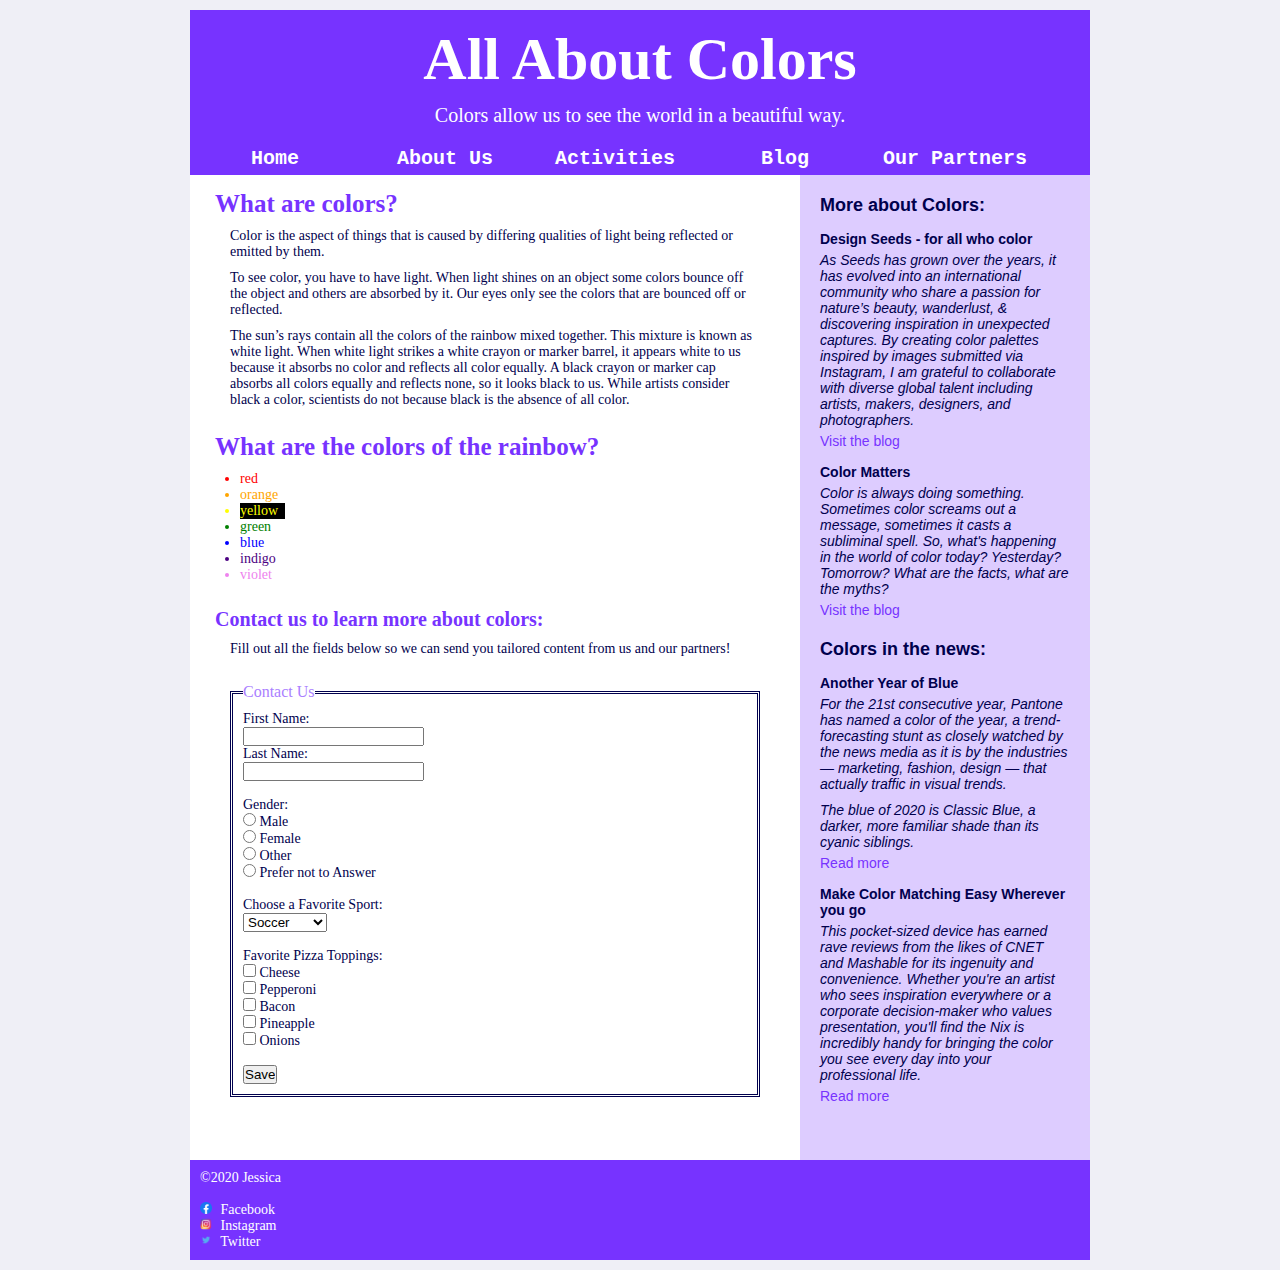
<file: index.html>
<!doctype html>

<html>
<head>
	<title>All About Colors</title>
	<link href="styles.css" rel="stylesheet">
</head>
<body>
	<div id="all">
		<div id="header">
			<header>
				<h1>All About Colors</h1>
				<p>Colors allow us to see the world in a beautiful way.</p>
			</header>

		</div><!--end header-->

		<div id="main-nav">
			<a href="index.html">Home</a>
			<a href="members.html">About Us</a>
			<a href="">Activities</a>
			<a href="">Blog</a>
			<div id="dropdown">
				<p id="dropbtn">Our Partners</p>
				<div id="drop-content">
					<a href="https://allaboutsports.org/">All About Sports</a>
					<a href="http://www.pizzafacts.net/">All About Pizza</a>
				</div>
			</div>
		</div>


		<div id="sidebar-nav">
			<h4>More about Colors:</h4>

				<h5>Design Seeds - for all who color</h5>
				<p>As Seeds has grown over the years, it has evolved into an international community who share a passion for nature’s beauty, wanderlust, & discovering inspiration in unexpected captures. By creating color palettes inspired by images submitted via Instagram, I am grateful to collaborate with diverse global talent including artists, makers, designers, and photographers.</p>
				<a href="https://www.design-seeds.com/">Visit the blog</a>

				<h5>Color Matters</h5>
				<p>Color is always doing something. Sometimes color screams out a message, sometimes it casts a subliminal spell. So, what's happening in the world of color today? Yesterday? Tomorrow? What are the facts, what are the myths?</p>
				<a href="https://www.colormatters.com/color-matters-blog">Visit the blog</a>

			<br>

			<h4>Colors in the news:</h4>
				
				<h5>Another Year of Blue</h5>
				<p>For the 21st consecutive year, Pantone has named a color of the year, a trend-forecasting stunt as closely watched by the news media as it is by the industries — marketing, fashion, design — that actually traffic in visual trends.</p>
				<p>The blue of 2020 is Classic Blue, a darker, more familiar shade than its cyanic siblings. </p>
				<a href="https://www.nytimes.com/2019/12/04/style/pantone-color-2020-classic-blue.html">Read more</a>

				<h5>Make Color Matching Easy Wherever you go</h5>
				<p>This pocket-sized device has earned rave reviews from the likes of CNET and Mashable for its ingenuity and convenience. Whether you're an artist who sees inspiration everywhere or a corporate decision-maker who values presentation, you'll find the Nix is incredibly handy for bringing the color you see every day into your professional life. </p>
				<a href="https://www.entrepreneur.com/article/343498">Read more</a>
		</div>
	
		<div id="main-content">
			<h2 id="heading-one-main">What are colors?</h2>
				<p>Color is the aspect of things that is caused by differing qualities of light being reflected or emitted by them.</p>

				<p>To see color, you have to have light. When light shines on an object some colors bounce off the object and others are absorbed by it. Our eyes only see the colors that are bounced off or reflected.</p>

				<p>The sun’s rays contain all the colors of the rainbow mixed together. This mixture is known as white light. When white light strikes a white crayon or marker barrel, it appears white to us because it absorbs no color and reflects all color equally. A black crayon or marker cap absorbs all colors equally and reflects none, so it looks black to us. While artists consider black a color, scientists do not because black is the absence of all color.</p>

			<h2>What are the colors of the rainbow?</h2>
				<ul id="rainbow">
					<li id="red">red</li>
					<li id="orange">orange</li>
					<li id="yellow">yellow</li>
					<li id="green">green</li>
					<li id="blue">blue</li>
					<li id="indigo">indigo</li>
					<li id="violet">violet</li>
				</ul>
	
			<div id="form">
				<h3>Contact us to learn more about colors:</h3>
				<p>Fill out all the fields below so we can send you tailored content from us and our partners!</p><br>
				<form id="contact-form" method="get">
					<fieldset id=form-fieldset>
						<legend>Contact Us</legend>

					<label for="first-name">First Name:</label><br>
					<input type="text" id="first-name" name="first-name"><br>
					<label for="last-name">Last Name:</label><br>
					<input type="text" id="last-name" name="last-name">

					<br><br>

					<label for="gender">Gender:</label><br>
  					<input type="radio" id="male" name="gender">
  					<label for="male">Male</label><br>
  					<input type="radio" id="female" name="gender">
  					<label for="female">Female</label><br>
  					<input type="radio" id="other" name="gender">
  					<label for="other">Other</label><br>
  					<input type="radio" id="no-answer" name="gender">
  					<label for="no-answer">Prefer not to Answer</label>

  					<br><br>

					<label for="sports">Choose a Favorite Sport:</label><br>
					<select id="sports" name="sports">
  						<option value="Soccer">Soccer</option>
  						<option value="Football">Football</option>
  						<option value="Basketball">Basketball</option>
  						<option value="Tennis">Tennis</option>
  						<option value="Golf">Golf</option>
  						<option value="Volleyball">Volleyball</option>
					</select>
			
					<br><br>

					<label for="pizza">Favorite Pizza Toppings:</label><br>
  					<input type="checkbox" id="cheese">
  					<label for="cheese">Cheese</label><br>
  					<input type="checkbox" id="pepperoni">
  					<label for="pepperoni">Pepperoni</label><br>
  					<input type="checkbox" id="bacon">
  					<label for="bacon">Bacon</label><br>
  					<input type="checkbox" id="Pineapple">
  					<label for="Pineapple">Pineapple</label><br>
  					<input type="checkbox" id="Onions">
  					<label for="Onions">Onions</label>

  					<br><br>

  					<input type="submit" value="Save" onclick="saveName()">
  				</fieldset>
				</form>
			</div><!--end form-->
		</div><!--end main-content-->
		
		<div id="footer">
			<footer>
				<p id="copyright">&copy;2020 Jessica</p>

				<br>

				<img src="images/facebook_logo.png" class="logo">
				<a href='https://www.facebook.com/crayola/' class='sm'>Facebook</a>

				<br>

				<img src="images/insta_logo.jpg" class="logo">
				<a href='https://www.instagram.com/crayola/?hl=en' class='sm'>Instagram</a>

				<br>
				<img src="images/twitter_logo.png" class="logo">
				<a href='https://twitter.com/Crayola?ref_src=twsrc%5Egoogle%7Ctwcamp%5Eserp%7Ctwgr%5Eauthor' class='sm'>Twitter</a>
			</footer>
		</div> <!--end footer-->
	</div><!--end all-->

	<script src="script.js"></script>

</body>

</html>
</file>
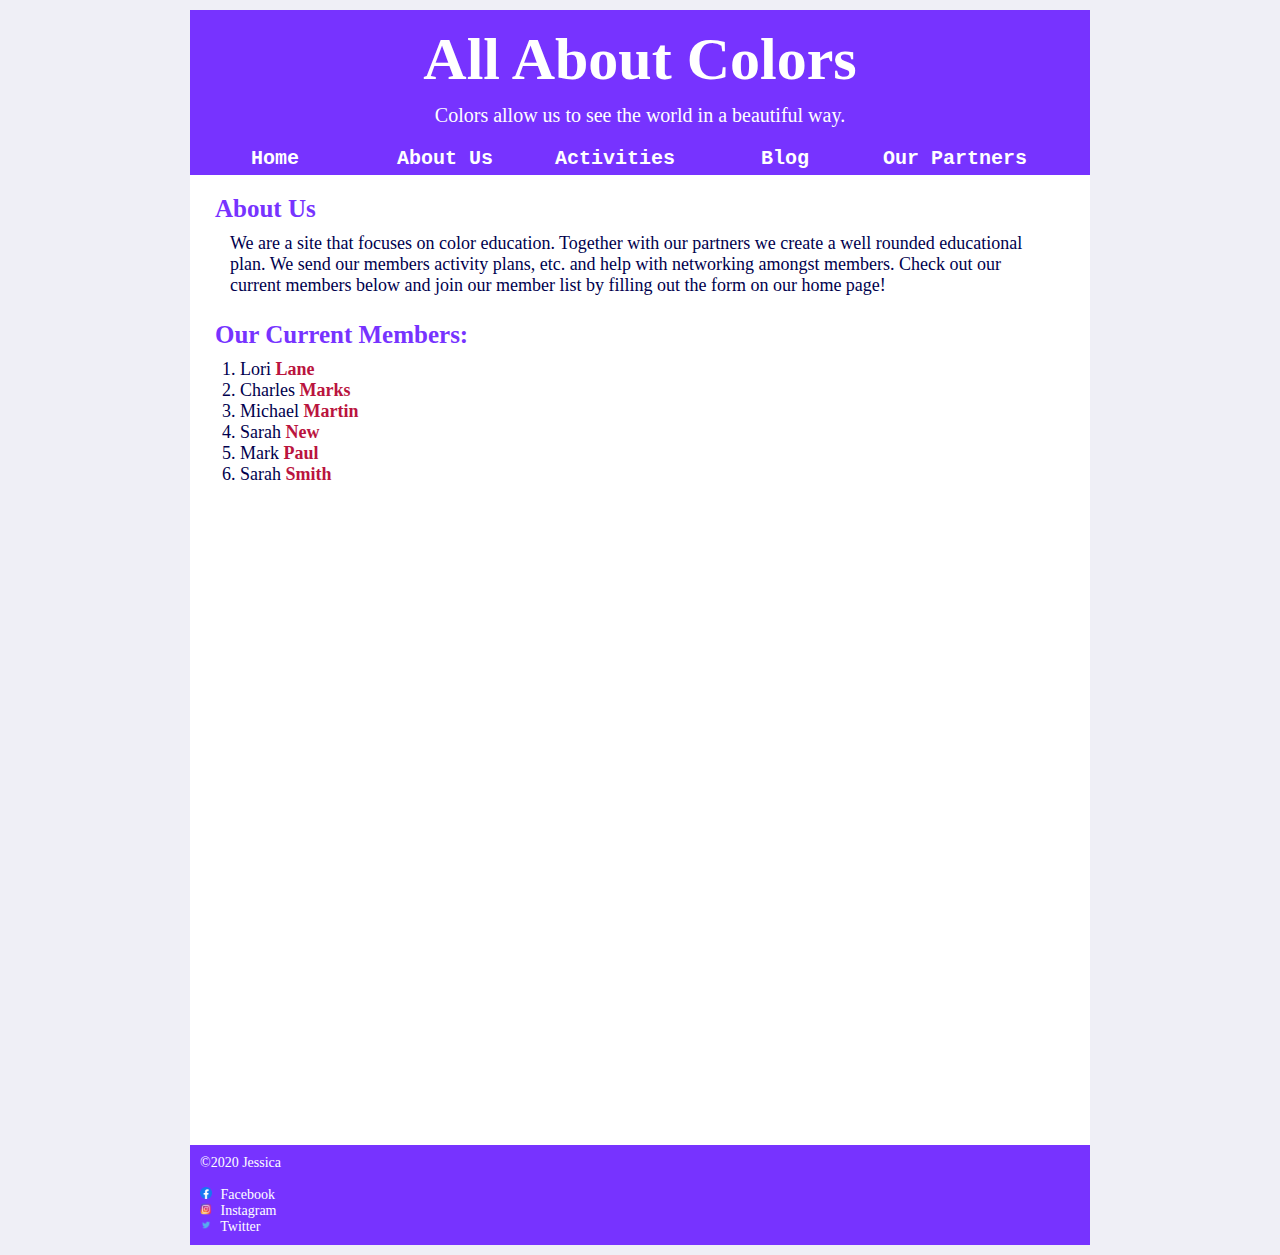
<file: members.html>
<!doctype html>
<html>

<head>
	<title>Members</title>
	<link href="styles.css" rel="stylesheet">
</head>

<body>
	<div id="all">
		<div id="header">
			<header>
				<h1>All About Colors</h1>
				<p>Colors allow us to see the world in a beautiful way.</p>
			</header>

		</div><!--end header-->

		<div id="main-nav">
			<a href="index.html">Home</a>
			<a href="members.html">About Us</a>
			<a href="">Activities</a>
			<a href="">Blog</a>
			<div id="dropdown">
				<p id="dropbtn">Our Partners</p>
				<div id="drop-content">
					<a href="https://allaboutsports.org/">All About Sports</a>
					<a href="http://www.pizzafacts.net/">All About Pizza</a>
				</div>
			</div>
		</div><!--end main-nav-->
		
		<div id="aboutus-content">
			<h2>About Us</h2>
				<p>We are a site that focuses on color education. Together with our partners we create a well rounded educational plan. We send our members activity plans, etc. and help with networking amongst members. Check out our current members below and join our member list by filling out the form on our home page!</p>
			<h2>Our Current Members:</h2>
				<ol id="member-list"></ol>
		</div>

		<div id="footer">
			<footer>
				<p id="copyright">&copy;2020 Jessica</p>

				<br>

				<img src="images/facebook_logo.png" class="logo">
				<a href='https://www.facebook.com/crayola/' class='sm'>Facebook</a>

				<br>

				<img src="images/insta_logo.jpg" class="logo">
				<a href='https://www.instagram.com/crayola/?hl=en' class='sm'>Instagram</a>

				<br>
				<img src="images/twitter_logo.png" class="logo">
				<a href='https://twitter.com/Crayola?ref_src=twsrc%5Egoogle%7Ctwcamp%5Eserp%7Ctwgr%5Eauthor' class='sm'>Twitter</a>
			</footer>
		</div> <!--end footer-->
	</div><!--end all-->


	<script src="script.js"></script>


</body>

</html>




</body>


</html>
</file>
<file: styles.css>
/*general*/

* {
	margin: 0;
	padding: 0;
}

body {
	font-family: georgia;
	font-size: 14px;
	color: #00004d;
	background-color: #efeff6
}

h1 h2 h3 h4 h5 h6 {
	padding: 0;
	margin: 0;
}

#all {
	width: 900px;
	background-color: white;
	margin: 10px auto;
}

p {
	padding: 5px 20px;
}


/*header*/

#header {
	background-color:  #7733ff;
	color: white;
	padding: 10px;
}

#header h1 {
	text-align: center;
	padding: 5px;
	font-size: 60px;
	font-weight: bold;
}

#header p {
	font-size: 20px;
	text-align: center;
}


/* Navigation Bar */
#main-nav {
  	overflow: hidden;
	background-color: #7733ff;
	font-family: courier new;
	padding: 5px 0;
	color: white;
}

#main-nav a {
  	float: left;
  	font-size: 20px;
  	color: white;
  	text-align: center;
  	text-decoration: none;
  	font-weight: bolder;
	font-family: courier new;
	width: 170px;
}

#main-nav a:hover {
	text-decoration: underline;
}

#dropdown {
  	float: left;
  	overflow: hidden;
}

#dropdown #dropbtn {
  	font-size: 20px;
  	color: white;
  	text-align: center;
  	text-decoration: none;
  	padding: 0;
  	margin: 0;
	font-weight: bolder;
	font-family: courier new;
	width: 170px;
}

/* Dropdown content*/
#drop-content {
  	display: none;
  	position: absolute;	
  	background-color: #e6e6ff;
  	width: 170px;
}

#drop-content a {
  	float: none;
  	color: #7733ff;
  	font-size: 16px;
  	padding: 5px 0;
  	text-decoration: none;
  	display: block;
  	text-align: center;
}

#drop-content a:hover {
  	text-decoration: underline;
}

#dropdown:hover #drop-content {
  	display: block;
}



/*sidebar*/

#sidebar-nav {
	float: right;
	width: 250px;
	height: 950px;
	padding: 15px 20px 20px;
	background-color: #ddccff;
	font-family: arial;
}

#sidebar-nav a {
	display: block;
	text-decoration: none;
	color: #7733ff;
}

#sidebar-nav a:hover {
	text-decoration: underline;
}

#sidebar-nav p {
	font-style: italic;
	padding: 5px 0;
}

#sidebar-nav h4 {
	padding: 5px 0 0;
	font-size: 18px;
}

#sidebar-nav h5 {
	padding: 15px 0 0;
	font-size: 14px;
	font-weight: bold
}



/*Main content*/
#main-content {
	width: 570px;
	float: left;
	padding: 5px 20px 20px;
}

h2 {
	color: #7733ff;
	font-size: 25px;
	padding: 20px 5px 5px;
	font-weight: bold;
}

#heading-one-main {
	padding: 10px 5px 5px;
}

/*unordered list*/
#rainbow {
	width: 45px;
	padding: 5px 30px;
}

#red {
	color: red;
}

#orange {
	color: orange;
}

#yellow {
	color: yellow;
	background-color: black
}

#green {
	color: green;
}

#blue {
	color: blue;
}

#indigo {
	color: indigo;
}

#violet {
	color: violet;
}


/*form*/
h3 {
	font-size: 20px;
	color: #7733ff;
	padding: 20px 5px 5px;
}

form {
	padding: 5px 20px;
}

fieldset {
	padding: 10px;
	border-color:  #220066;
	border: double;
}

legend {
	font-size: 16px;
	color: #aa80ff;
}



/*footer*/

#footer {
	background-color: #7733ff;
	color: white;
	padding: 10px;
	font: 12px;
	clear: both;
}

#copyright {
	padding: 0
}

.sm {
	padding: 5px 0;
	color: white;
	text-decoration: none;
}

.sm:hover {
	cursor: hand;
	text-decoration: underline;
}

.logo {
	display: inline;
	height: 12px;
	width: 12px;
	padding: 0 5px 0 0;
}



/*members page*/
#aboutus-content {
	height: 950px;
	padding: 0 20px 20px;
}

#aboutus-content p {
	font-size: 18px;
}

#member-list {
	padding: 5px 0 0 30px;
	font-size: 18px;
}

#member-list li strong {
	color: #ba143e;
}
</file>
